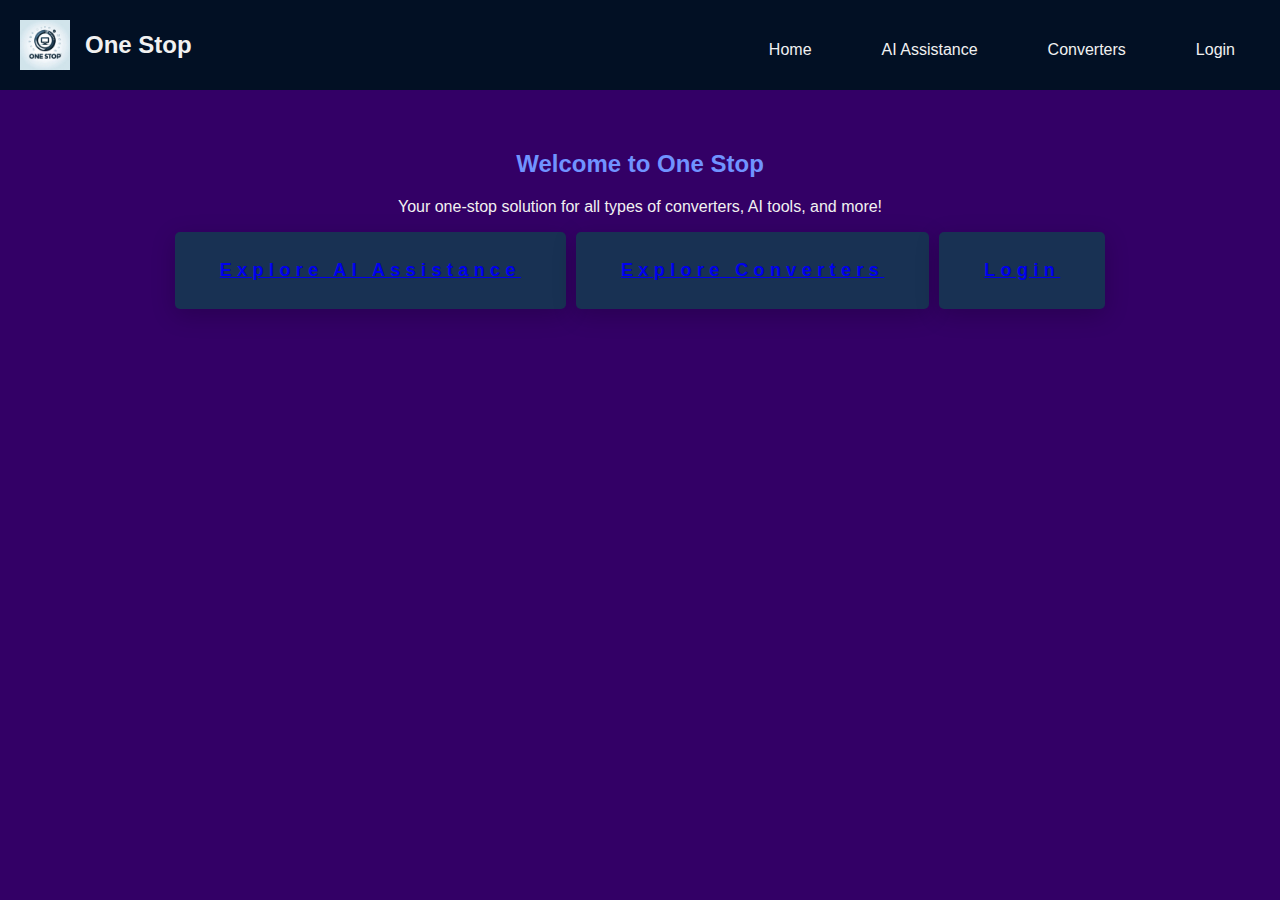
<file: INDEX.html>
<!DOCTYPE html>
<html lang="en">
<head>
    <meta charset="UTF-8">
    <meta name="viewport" content="width=device-width, initial-scale=1.0">
    <title>One Stop - Home</title>
    <link rel="stylesheet" href="css/style.css">
    <link rel="icon" href="assets/images/logos/logo.ico" type="image/x-icon">
</head>
<style>/* General Styles */
    body {
        font-family: 'Montserrat', sans-serif;
        margin: 0;
        padding: 0;
    }
    
    /* Header Styles */
    header {
        display: flex;
        justify-content: space-between;
        align-items: center;
        padding: 20px;
        background-color: #021024;
        color: #fff;
    }
    
    .header-content {
        display: flex;
        align-items: center;
    }
    
    .header-content .logo {
        height: 50px; /* Adjust the height as needed */
        margin-right: 15px; /* Space between the logo and text */
    }
    
    header h1 {
        margin: 0;
        font-size: 24px;
    }
    
    nav {
        display: flex;
        gap: 20px;
    }
    
    nav a {
        color: #fff;
        text-decoration: none;
        font-size: 16px;
        padding: 5px 10px;
    }
    
    nav a:hover {
        text-decoration: underline;
    }
    
    /* Main Section Styles */
    main {
        padding: 20px;
        background-color: #330066;
    }
    
    .intro {
        text-align: center;
    }
    
    .cta-buttons {
        display: flex;
        justify-content: center;
        gap: 10px;
    }
    
    button {
        background-color: #183153;
        border: none;
        color: #330066;
        padding: 10px 20px;
        font-size: 16px;
        border-radius: 5px;
        cursor: pointer;
        position: relative;
        overflow: hidden;
    }
    
    button:hover {
        background-color: #ffd401;
        color: #183153;
    }
    
    button span {
        z-index: 1;
        position: relative;
    }
    
    button::after {
        content: "";
        position: absolute;
        top: 0;
        left: 0;
        width: 0;
        height: 100%;
        background: #ffd401;
        transition: all 0.4s ease-in-out;
    }
    
    button:hover::after {
        width: 100%;
    }
    </style>
<body>
    <header>
        <div class="header-content">
            <img src="assets\images\logos\logo.jpg" alt="One Stop Logo" class="logo">
            <h1>One Stop</h1>
        </div>
        <nav>
            <a href="index.html">Home</a>
            <a href="ai-assistance.html">AI Assistance</a>
            <a href="converters.html">Converters</a>
            <a href="login.html">Login</a>
        </nav>
    </header>

    <main>
        <section class="intro">
            <h2>Welcome to One Stop</h2>
            <p>Your one-stop solution for all types of converters, AI tools, and more!</p>
            <div class="cta-buttons">
                <button><span><a href="ai-assistance.html" class="button">Explore AI Assistance</a></span></button>
                <button><span><a href="converters.html" class="button">Explore Converters</a></span></button>
                <button><span><a href="login.html" class="button">Login</a></span></button>
            </div>
        </section>
    </main>
</body>
</html>
</file>
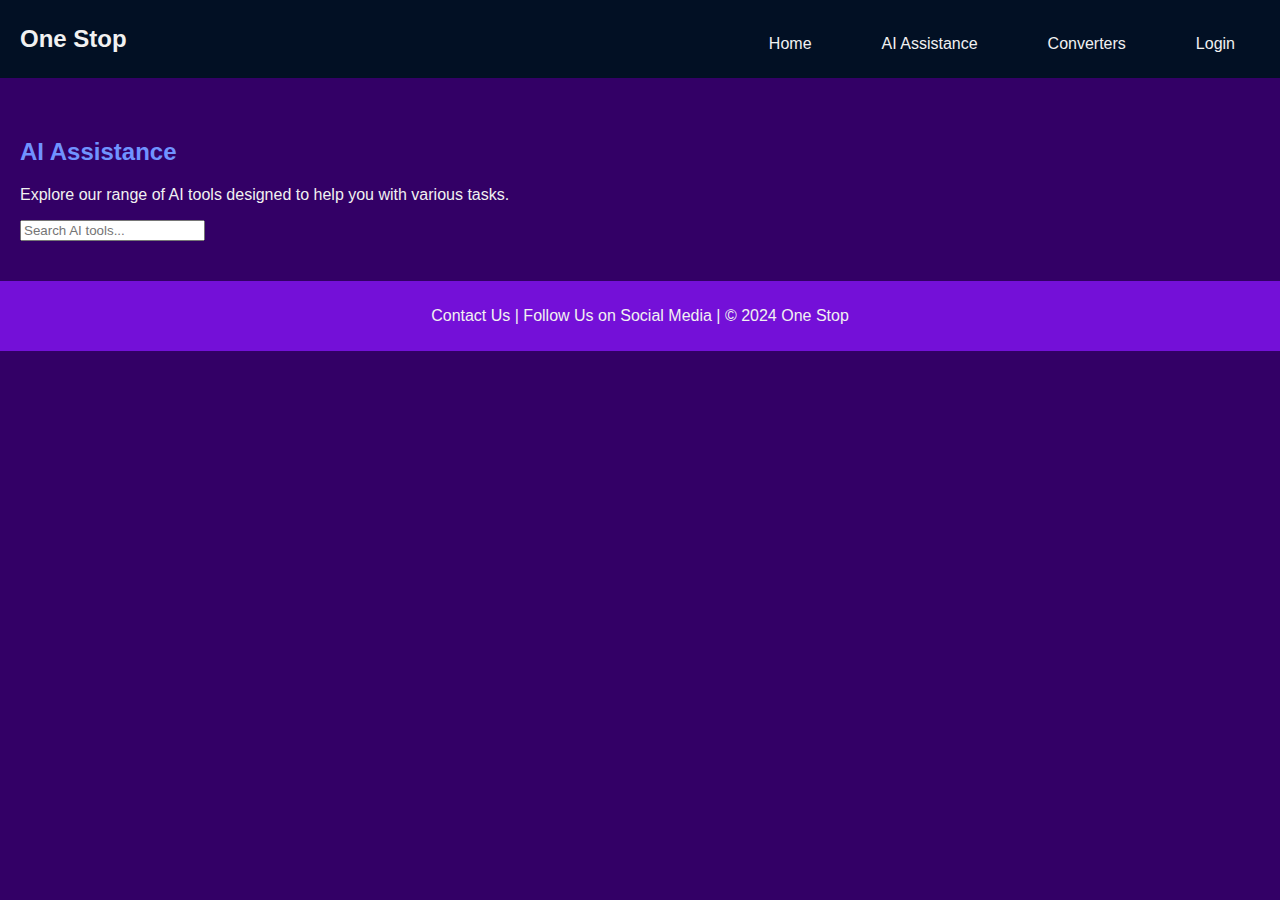
<file: ai-assistance.html>
<!DOCTYPE html>
<html lang="en">
<head>
    <meta charset="UTF-8">
    <meta name="viewport" content="width=device-width, initial-scale=1.0">
    <title>One Stop - AI Assistance</title>
    <link rel="stylesheet" href="css\style.css">
    <link rel="icon" href="assets\images\logos\logo.ico" type="image/x-icon">
</head>
<style>/* General Styles */
    body {
        font-family: 'Montserrat', sans-serif;
        margin: 0;
        padding: 0;
    }
    
    /* Header Styles */
    header {
        display: flex;
        justify-content: space-between;
        align-items: center;
        padding: 20px;
        background-color: #021024;
        color: #fff;
    }
    
    .header-content {
        display: flex;
        align-items: center;
    }
    
    .header-content .logo {
        height: 50px; /* Adjust the height as needed */
        margin-right: 15px; /* Space between the logo and text */
    }
    
    header h1 {
        margin: 0;
        font-size: 24px;
    }
    
    nav {
        display: flex;
        gap: 20px;
    }
    
    nav a {
        color: #fff;
        text-decoration: none;
        font-size: 16px;
        padding: 5px 10px;
    }
    
    nav a:hover {
        text-decoration: underline;
    }
    
    /* Main Section Styles */
    main {
        padding: 20px;
        background-color: #330066;
    }
    
    .intro {
        text-align: center;
    }
    
    .cta-buttons {
        display: flex;
        justify-content: center;
        gap: 10px;
    }
    
    button {
        background-color: #183153;
        border: none;
        color: #330066;
        padding: 10px 20px;
        font-size: 16px;
        border-radius: 5px;
        cursor: pointer;
        position: relative;
        overflow: hidden;
    }
    
    button:hover {
        background-color: #ffd401;
        color: #183153;
    }
    
    button span {
        z-index: 1;
        position: relative;
    }
    
    button::after {
        content: "";
        position: absolute;
        top: 0;
        left: 0;
        width: 0;
        height: 100%;
        background: #ffd401;
        transition: all 0.4s ease-in-out;
    }
    
    button:hover::after {
        width: 100%;
    }
    </style>
<body>
    <header>
        <h1>One Stop</h1>
        <nav>
            <a href="index.html">Home</a>
            <a href="ai-assistance.html">AI Assistance</a>
            <a href="converters.html">Converters</a>
            <a href="login.html">Login</a>
        </nav>
    </header>

    <main>
        <section>
            <h2>AI Assistance</h2>
            <p>Explore our range of AI tools designed to help you with various tasks.</p>
            <input type="text" placeholder="Search AI tools...">
            <!-- List AI tools here -->
        </section>
    </main>

    <footer>
        <p>Contact Us | Follow Us on Social Media | &copy; 2024 One Stop</p>
    </footer>
</body>
</html>
</file>
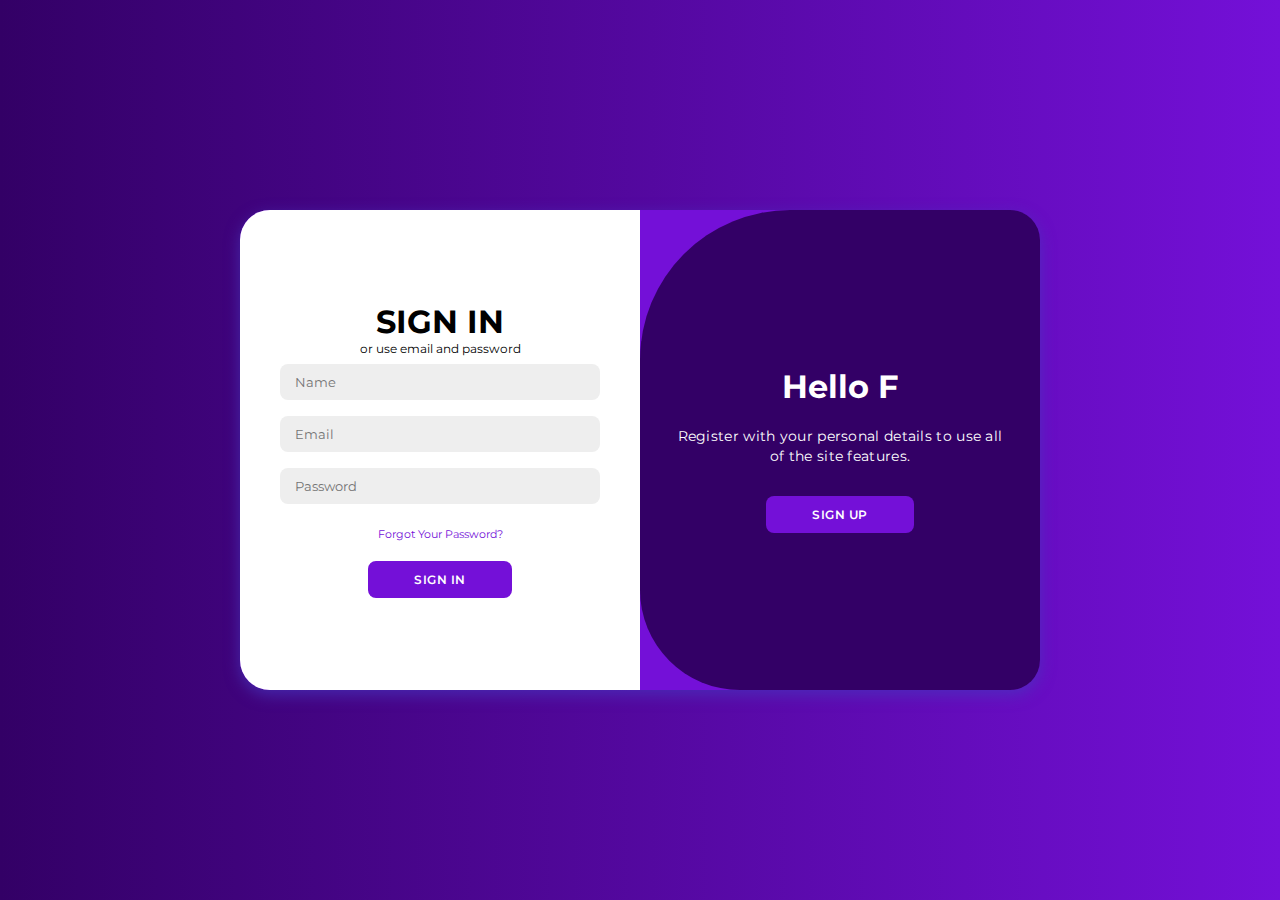
<file: login.html>
<!DOCTYPE html>
<html lang="en">
<head>
    <meta charset="UTF-8">
    <meta name="viewport" content="width=device-width, initial-scale=1.0">
    <link rel="stylesheet" href="css/login.css">
    <title>LOGIN-PAGE</title>
</head>
<body>
    <div class="container" id="container">
        <div class="form-container sign-up">
            <form>
                <h1>Create Account</h1>
                <span>or use email for registration</span>
                <input type="text" placeholder="Name">
                <input type="email" placeholder="Email">
                <input type="password" placeholder="Password">
                <button type="button">Sign Up</button>
            </form>
        </div>

        <div class="form-container sign-in">
            <form>
                <h1>SIGN IN</h1>
                <span>or use email and password</span>
                <input type="text" placeholder="Name">
                <input type="email" placeholder="Email">
                <input type="password" placeholder="Password">
                <a href="#">Forgot Your Password?</a>
                <button type="button">Sign In</button>
            </form>
        </div>

        <div class="toggle-container">
            <div class="toggle">
                <div class="toggle-panel toggle-left">
                    <h1>Welcome Back!</h1>
                    <p>Enter your personal details to use all of the site features.</p>
                    <button id="login">Sign In</button>
                </div>
                <div class="toggle-panel toggle-right">
                    <h1>Hello Friends!</h1>
                    <p>Register with your personal details to use all of the site features.</p>
                    <button id="register">Sign Up</button>
                </div>
            </div>
        </div>
    </div>

    <script src="js/login.js"></script>
</body>
</html>
</file>
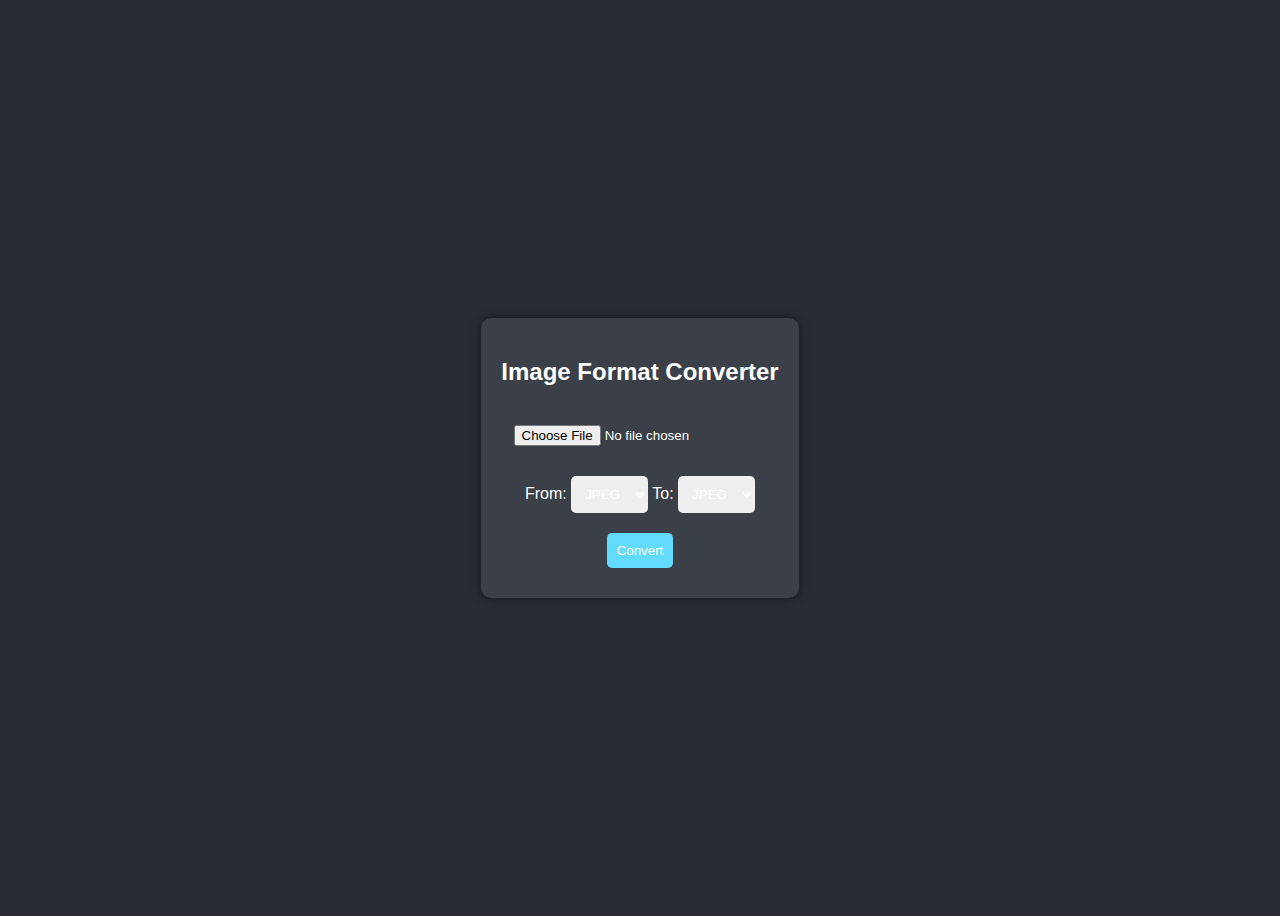
<file: converters/image-converter.html>
<!DOCTYPE html>
<html lang="en">
<head>
    <meta charset="UTF-8">
    <meta name="viewport" content="width=device-width, initial-scale=1.0">
    <title>Advanced Image Format Converter</title>
    <style>
        body {
            font-family: Arial, sans-serif;
            background-color: #282c34;
            color: white;
            display: flex;
            flex-direction: column;
            align-items: center;
            justify-content: center;
            height: 100vh;
        }

        .converter {
            text-align: center;
            padding: 20px;
            border-radius: 10px;
            background-color: #3b3f47;
            box-shadow: 0 0 10px rgba(0, 0, 0, 0.5);
        }

        select, input[type="file"], button, a {
            padding: 10px;
            margin: 10px 0;
            border-radius: 5px;
            border: none;
            outline: none;
            text-decoration: none;
            color: white;
            display: inline-block;
        }

        button, a.download {
            background-color: #61dafb;
            cursor: pointer;
        }

        button:hover, a.download:hover {
            background-color: #21a1f1;
        }

        img {
            margin-top: 20px;
            max-width: 100%;
            border-radius: 10px;
        }
    </style>
</head>
<body>
    <div class="converter">
        <h2>Image Format Converter</h2>
        <input type="file" id="imageInput" accept="image/*, .pdf, .ai, .eps, .svg, .psd, .tiff, .bmp, .raw, .webp, .heif"><br>
        <label for="fromFormat">From:</label>
        <select id="fromFormat">
            <option value="jpeg">JPEG</option>
            <option value="gif">GIF</option>
            <option value="png">PNG</option>
            <option value="tiff">TIFF</option>
            <option value="bmp">BMP</option>
            <option value="pdf">PDF</option>
            <option value="eps">EPS</option>
            <option value="raw">RAW</option>
            <option value="ai">AI</option>
            <option value="heif">HEIF</option>
            <option value="psd">PSD</option>
            <option value="svg">SVG</option>
            <option value="webp">WebP</option>
        </select>
        <label for="toFormat">To:</label>
        <select id="toFormat">
            <option value="jpeg">JPEG</option>
            <option value="gif">GIF</option>
            <option value="png">PNG</option>
            <option value="tiff">TIFF</option>
            <option value="bmp">BMP</option>
            <option value="pdf">PDF</option>
            <option value="eps">EPS</option>
            <option value="raw">RAW</option>
            <option value="ai">AI</option>
            <option value="heif">HEIF</option>
            <option value="psd">PSD</option>
            <option value="svg">SVG</option>
            <option value="webp">WebP</option>
        </select><br>
        <button onclick="uploadAndConvert()">Convert</button>
        <a id="downloadLink" href="#" style="display:none;">Download Converted Image</a>
    </div>

    <script>
        function uploadAndConvert() {
            const fileInput = document.getElementById('imageInput');
            const fromFormat = document.getElementById('fromFormat').value;
            const toFormat = document.getElementById('toFormat').value;
            const downloadLink = document.getElementById('downloadLink');

            if (fileInput.files.length === 0) {
                alert('Please select an image.');
                return;
            }

            const formData = new FormData();
            formData.append('image', fileInput.files[0]);
            formData.append('fromFormat', fromFormat);
            formData.append('toFormat', toFormat);

            fetch('/convert', {
                method: 'POST',
                body: formData
            })
            .then(response => response.blob())
            .then(blob => {
                const url = URL.createObjectURL(blob);
                downloadLink.href = url;
                downloadLink.style.display = 'inline-block';
                downloadLink.download = `converted_image.${toFormat}`;
                downloadLink.textContent = 'Download Converted Image';
            })
            .catch(error => console.error('Error:', error));
        }
    </script>
</body>
</html>
</file>
<file: css/style.css>
body {
    font-family: Arial, sans-serif;
    margin: 0;
    padding: 0;
    background-color: #330066;
    color: #f1f1f1;
}

header {
    background-color: #330066;
    padding: 10px;
    text-align: center;
}

header h1 {
    margin: 0;
    font-size: 24px;
    color: #f1f1f1;
    align-items: left;
}

nav a {
    color: #f1f1f1;
    text-decoration: none;
    margin: 0 15px;
}

nav a:hover {
    text-decoration: underline;
}

main {
    padding: 20px;
}

h2 {
    color: #7093FF;
}

/* Button Styles */
button {
    position: relative;
    display: flex;
    justify-content: center;
    align-items: center;
    border-radius: 5px;
    background: #183153;
    font-family: "Montserrat", sans-serif;
    box-shadow: 0px 6px 24px 0px rgba(0, 0, 0, 0.2);
    overflow: hidden;
    cursor: pointer;
    border: none;
    padding: 0; /* Reset default padding */
  }
  
  button:after {
    content: " ";
    width: 0%;
    height: 100%;
    background: #ffd401;
    position: absolute;
    transition: all 0.4s ease-in-out;
    right: 0;
  }
  
  button:hover::after {
    right: auto;
    left: 0;
    width: 100%;
  }
  
  button span {
    text-align: center;
    text-decoration: none;
    width: 100%;
    padding: 18px 25px;
    color: #fff;
    font-size: 1.125em;
    font-weight: 700;
    letter-spacing: 0.3em;
    z-index: 20;
    transition: all 0.3s ease-in-out;
  }
  
  button:hover span {
    color: #183153;
    animation: scaleUp 0.3s ease-in-out;
  }
  
  @keyframes scaleUp {
    0% {
      transform: scale(1);
    }
  
    50% {
      transform: scale(0.95);
    }
  
    100% {
      transform: scale(1);
    }
  }
  

footer {
    background-color: #7410d8;
    padding: 10px;
    text-align: center;
    color: #f1f1f1;
    margin-top: 20px;
}

.logo-container {
    display: flex;
    align-items: center;
    justify-content: center;
    margin-bottom: 10px;
}

.logo {
    max-width: 200px; /* Adjust the size as needed */
    height: auto;
}

header {
    background-color: #333;
    padding: 10px;
    text-align: center;
    color: #f1f1f1;
    margin-bottom: 20px;
}

header nav {
    margin-top: 10px;
}

header nav a {
    color: #f1f1f1;
    text-decoration: none;
    margin: 0 15px;
}

header nav a:hover {
    text-decoration: underline;
}
</file>
<file: css/login.css>
@import url('https://fonts.googleapis.com/css2?family=Montserrat:wght@300;400;500;600;700;800&display=swap');

* {
    margin: 0;
    padding: 0;
    box-sizing: border-box;
    font-family: 'Montserrat', sans-serif;
}

body {
    background-color: #330066;
    background: linear-gradient(to right, #330066, #7410d8);
    display: flex;
    align-items: center;
    justify-content: center;
    height: 100vh;
}

.container {
    background-color: #7410d8;
    border-radius: 30px;
    box-shadow: 0 5px 15px rgba(71, 55, 191, 0.682);
    position: relative;
    overflow: hidden;
    width: 800px;
    max-width: 100%;
    min-height: 480px;
}

.container p {
    font-size: 14px;
    line-height: 20px;
    letter-spacing: 0.3px;
    margin: 20px 0px;
}

.container span {
    font-size: 12px;
}

.container a {
    color: #7410d8;
    font-size: 11px;
    text-decoration: none;
    margin: 15px 0 10px;
}

.container button {
    background-color: #7410d8;
    color: #fff;
    font-size: 12px;
    padding: 10px 45px;
    border: 1px solid transparent;
    border-radius: 8px;
    font-weight: 600;
    letter-spacing: 0.5px;
    text-transform: uppercase;
    margin-top: 10px;
    cursor: pointer;
}

.container button.hidden {
    background-color: transparent;
    border-color: #fff;
}

.container form {
    background-color: #fff;
    display: flex;
    align-items: center;
    justify-content: center;
    flex-direction: column;
    padding: 0 40px;
    height: 100%;
}

.container input {
    background-color: #eee;
    border: none;
    margin: 8px 0;
    padding: 10px 15px;
    font-size: 13px;
    border-radius: 8px;
    width: 100%;
    outline: none;
}

.form-container {
    position: absolute;
    top: 0;
    height: 100%;
    transition: all 0.6s ease-in-out;
}

.sign-in {
    left: 0;
    width: 50%;
    z-index: 2;
}

.container.active .sign-in {
    transform: translateX(100%);
}

.sign-up {
    left: 0;
    width: 50%;
    opacity: 0;
    z-index: 1;
}

.container.active .sign-up {
    transform: translateX(100%);
    opacity: 1;
    z-index: 5;
    animation: move 0.6s;
}

@keyframes move {
    0%, 49.99% {
        opacity: 0;
        z-index: 1;
    }
    50%, 100% {
        opacity: 1;
        z-index: 5;
    }
}

.toggle-container {
    position: absolute;
    top: 0;
    left: 50%;
    width: 50%;
    height: 100%;
    overflow: hidden;
    transition: all 0.6s ease-in-out;
    border-radius: 150px 0 0 100px;
    z-index: 1000;
}

.container.active .toggle-container {
    transform: translateX(-100%);
    border-radius: 0 150px 100px 0;
}

.toggle {
    background-color: #512da8;
    height: 100%;
    background: linear-gradient(to right, #330066, #330066);
    color: #fff;
    position: relative;
    left: -100%;
    height: 100%;
    width: 200%;
    transform: translateX(0);
    transition: all 0.6s ease-in-out;
}

.toggle-panel {
    position: absolute;
    width: 50%;
    height: 100%;
    display: flex;
    align-items: center;
    justify-content: center;
    flex-direction: column;
    padding: 0 30px;
    text-align: center;
    top: 0;
    transform: translateX(0);
    transition: all 0.6s ease-in-out;
}

.toggle-left {
    transform: translateX(-200%);
}

.container.active .toggle-left {
    transform: translateX(100%);
}

.toggle-right {
    right: 0;
    transform: translateX(0);
}

.container.active .toggle-right {
    transform: translateX(200%);
}

/* Typing Animation */
@keyframes typing {
    from { width: 0; }
    to { width: 100%; }
}

@keyframes blink {
    50% { border-color: transparent; }
}

.typing-animation {
    display: inline-block;
    white-space: nowrap;
    overflow: hidden;
    border-right: 2px solid;
    font-size: 24px;
    font-family: 'Courier New', Courier, monospace;
    animation: typing 3s steps(30, end), blink .75s step-end infinite;
}

button:hover{
    cursor: pointer;
    background-color: #7a71f7;
    text-color:white;
}
</file>
